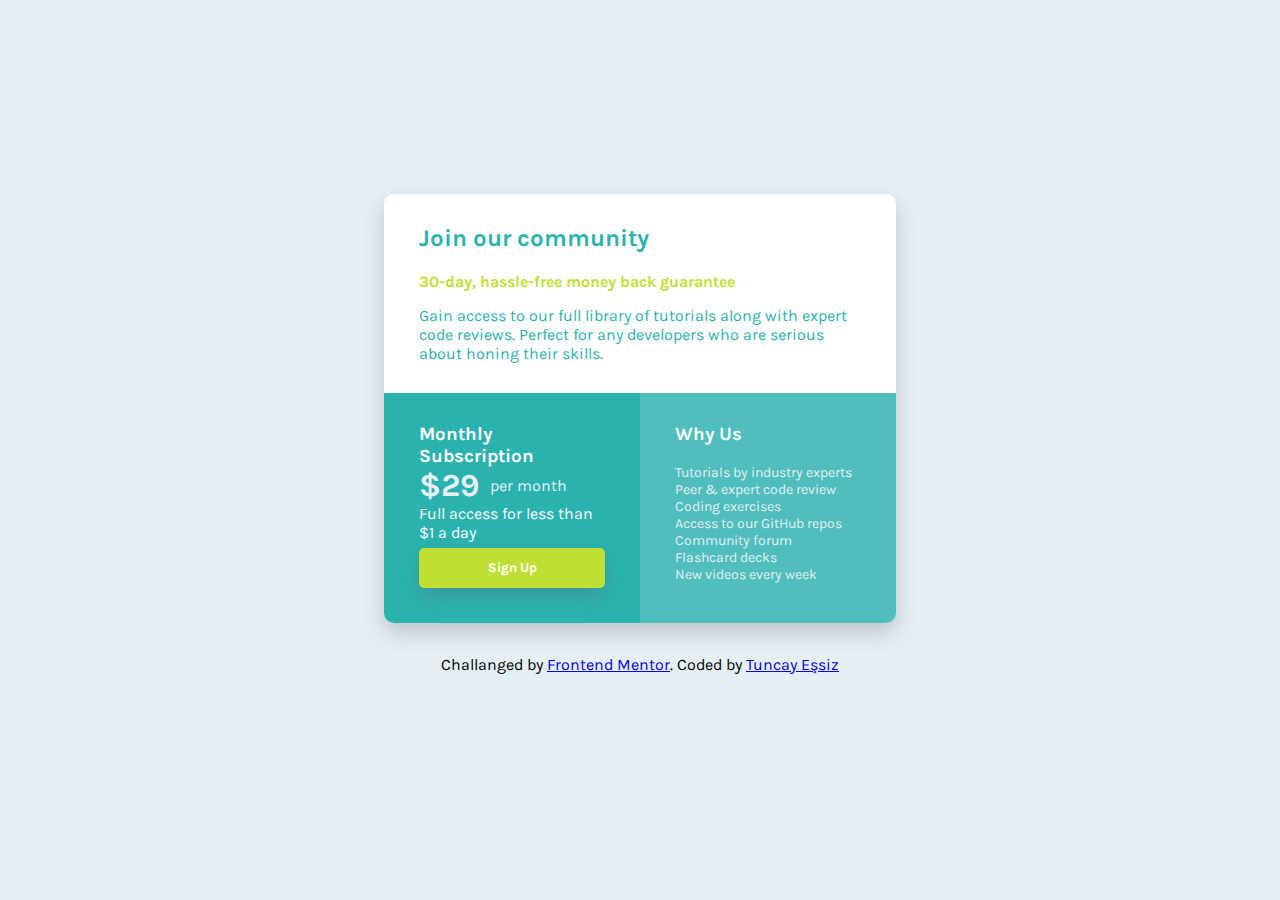
<file: single-price-grid-component/index.html>
<!DOCTYPE html>
<html lang="en">
	<head>
		<meta charset="UTF-8" />
		<meta name="viewport" content="width=device-width, initial-scale=1.0" />
		<title>Single Price Grid Component</title>
		<link rel="stylesheet" href="style.css" />
	</head>
	<body>
		<main>
			<header>
				<h1>Join our community</h1>
				<p>30-day, hassle-free money back guarantee</p>
				<p>
					Gain access to our full library of tutorials along with
					expert code reviews. Perfect for any developers who are
					serious about honing their skills.
				</p>
			</header>
			<section>
				<div class="card sub-page">
					<h3>Monthly Subscription</h3>
					<p>&dollar;29 <span>per month</span></p>
					<p>Full access for less than &dollar;1 a day</p>
					<button type="submit">Sign Up</button>
				</div>
				<div class="card why-us">
					<h3>Why Us</h3>
					<ul>
						<li>Tutorials by industry experts</li>
						<li>Peer &amp; expert code review</li>
						<li>Coding exercises</li>
						<li>Access to our GitHub repos</li>
						<li>Community forum</li>
						<li>Flashcard decks</li>
						<li>New videos every week</li>
					</ul>
				</div>
			</section>
		</main>
		<div style="margin: 2rem 0">
			<p>
				Challanged by
				<a href="http://www.frontendmentor.io">Frontend Mentor</a>.
				Coded by
				<a href="https://www.linkedin.com/in/tuncayessiz/"
					>Tuncay Eşsiz</a
				>
			</p>
		</div>
	</body>
</html>
</file>
<file: single-price-grid-component/style.css>
@import url("https://fonts.googleapis.com/css2?family=Karla:wght@400;700&display=swap");
:root {
	--ffamily: "Karla", sans-serif;
	--fweight400: 400;
	--fweight700: 700;

	--bgcolor-body: hsl(204, 43%, 93%);
	--bgcolor-button: hsl(71, 73%, 54%);
	--bgcolor-monthlysub: hsl(179, 62%, 43%);
}

* {
	margin: 0;
	padding: 0;
	box-sizing: border-box;
}

body {
	display: flex;
	flex-direction: column;
	align-items: center;
	justify-content: center;
	min-width: 100%;
	min-height: 100vh;
	background-color: var(--bgcolor-body);
	font-family: var(--ffamily);
}

main {
	display: grid;
	grid-template-columns: 1fr;
	max-width: 40%;
	max-height: min-content;
	border-radius: 10px;
	overflow: hidden;
	box-shadow: rgba(100, 100, 111, 0.3) 0px 10px 20px 0px;
}

header {
	display: flex;
	flex-direction: column;
	grid-column: 1 / span 2;
	padding: 30px 35px;
	text-align: left;

	background-color: white;
	gap: 15px;
}

header > h1 {
	color: var(--bgcolor-monthlysub);
	font-size: 24px;
	margin-bottom: 5px;
}

header > p:nth-child(2) {
	color: var(--bgcolor-button);
	font-weight: var(--fweight700);
}

header > p:last-child {
	color: var(--bgcolor-monthlysub);
}

section {
	display: grid;
	grid-template-columns: 1fr 1fr;
}

.card {
	display: flex;
	flex-direction: column;
	justify-content: space-around;
	row-gap: 10%;
	padding: 30px 35px;
}

.sub-page {
	background-color: var(--bgcolor-monthlysub);
	color: white;
}

.sub-page > p:nth-child(2) {
	display: flex;
	align-items: center;
	gap: 10px;
	font-size: 32px;
	color: var(--bgcolor-body);
	font-weight: var(--fweight700);
}

.sub-page > p > span {
	font-size: 16px;
	font-weight: var(--fweight400);
}

.sub-page > button {
	border-style: none;
	max-width: 100%;
	min-height: 40px;
	border-radius: 5px;
	margin: 3% 0;
	background-color: var(--bgcolor-button);
	color: white;
	font-weight: var(--fweight700);
	font-family: var(--ffamily);
	box-shadow: rgba(100, 100, 111, 0.3) 0px 10px 20px 0px;
}

.sub-page > button:hover {
	cursor: pointer;
	mix-blend-mode: luminosity;
}

.why-us {
	background-color: var(--bgcolor-monthlysub);
	opacity: 0.8;
	color: white;
}

.why-us > ul {
	list-style: none;
	color: var(--bgcolor-body);
	font-weight: var(--fweight400);
	font-size: 14px;
	padding-bottom: 10px;
}

@media screen and (max-width: 900px) {
	main {
		grid-template-rows: 1fr 2fr;
		max-width: 330px;
		margin: 30px 20px;
	}
	section {
		grid-template-columns: 1fr;
	}

	.card {
		row-gap: 2px;
		justify-content: space-evenly;
	}

	.why-us li {
		margin-top: 5px;
	}
}
</file>
